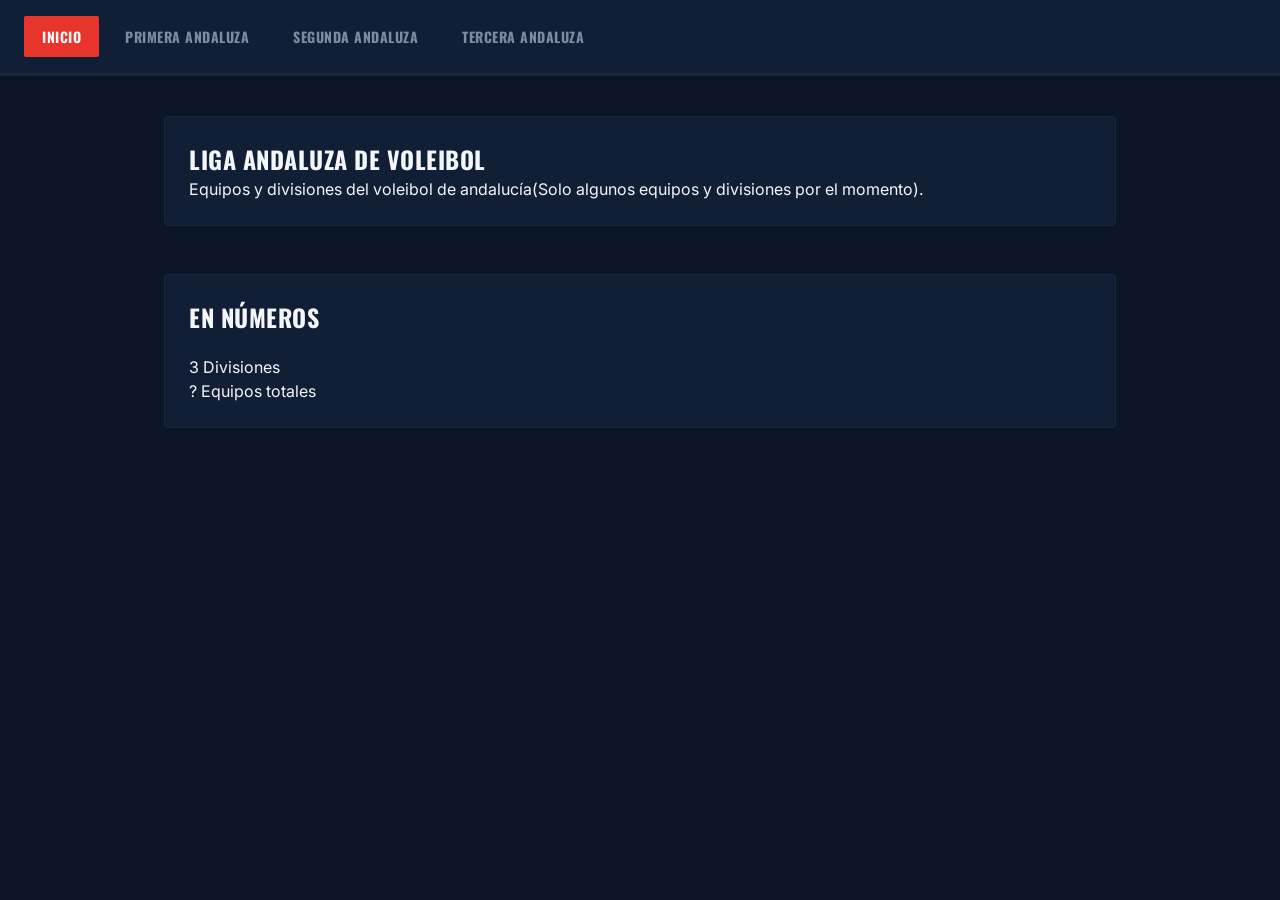
<file: index.html>
<!DOCTYPE html>
<html lang="es">
    <head>
        <title>Liga Andaluza de Voleibol Granada</title>
        <meta charset="UTF-8">
        <meta name="viewport" content="width=device-width, initial-scale=1.0">
        <link rel="preconnect" href="https://fonts.googleapis.com">
        <link href="https://fonts.googleapis.com/css2?family=Oswald:wght@700&family=Inter:wght@400;500&display=swap" rel="stylesheet">
        <link rel="stylesheet" href="./estilo.css">
    </head>
    <body>
        <header>
            <nav>
                <a href="index.html" class="activo">Inicio</a>
                <a href="primera.html">Primera Andaluza</a>
                <a href="segunda.html">Segunda Andaluza</a>
                <a href="tercera.html">Tercera Andaluza</a>
            </nav>
        </header>
        <main>
            <section id="bienvenida">
                <h1>Liga Andaluza de Voleibol</h1>
                <p>Equipos y divisiones del voleibol de andalucía(Solo algunos equipos y divisiones por el momento).</p>
            </section>

            <section id="resumen">
                <h2>En números</h2>
                <div class="stats">
                    <div class="stat">
                        <span class="numero">3</span>
                        <span class="etiqueta">Divisiones</span>
                    </div>
                    <div class="stat">
                        <span class="numero">?</span>
                        <span class="etiqueta">Equipos totales</span>
                    </div>
                </div>
            </section>
        </main>
    </body>
</html>
</file>
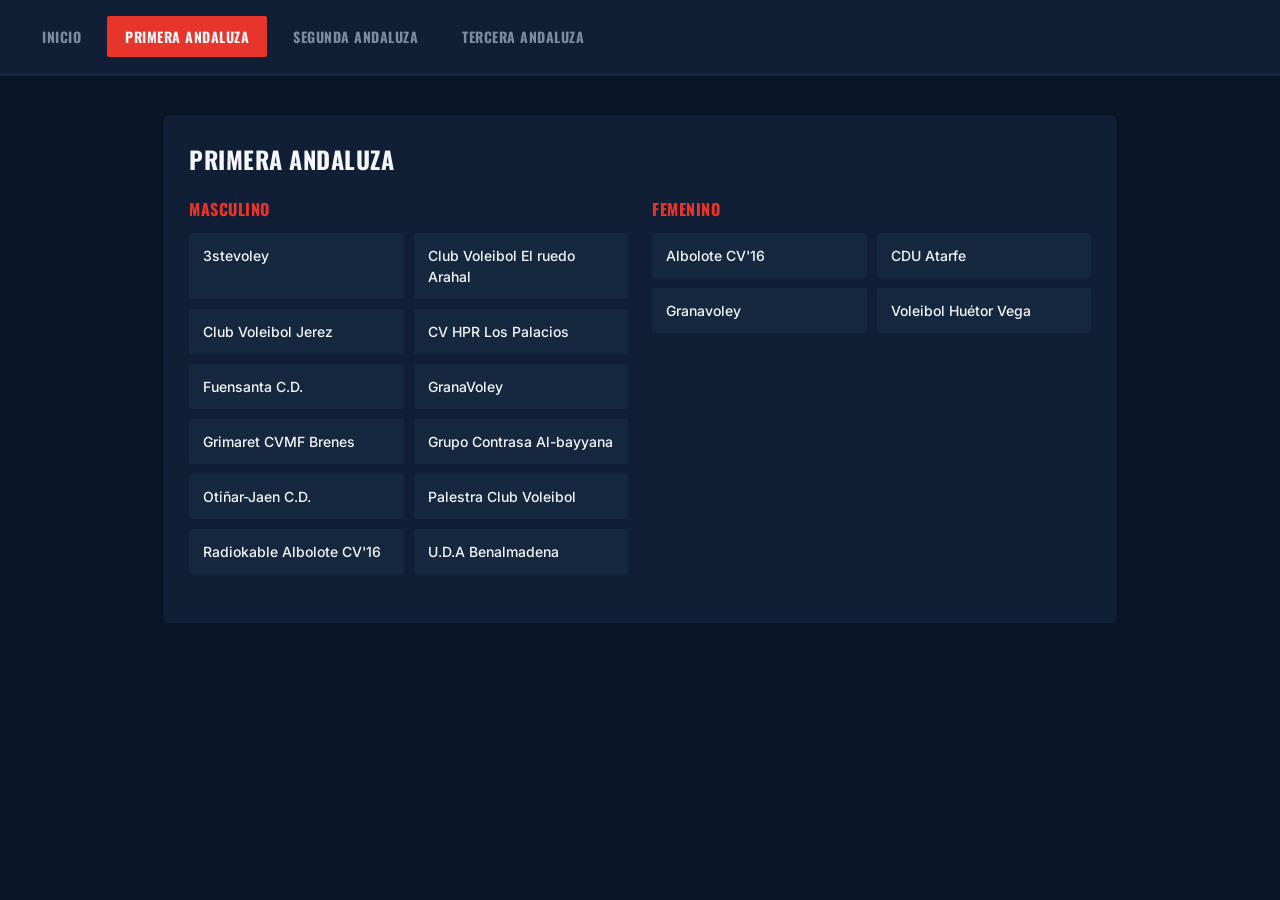
<file: primera.html>
<!DOCTYPE html>
<html lang="es">
    <head>
        <title>Liga Andaluza de Voleibol Granada</title>
        <meta charset="UTF-8">
        <meta name="viewport" content="width=device-width, initial-scale=1.0">
        <link rel="preconnect" href="https://fonts.googleapis.com">
        <link href="https://fonts.googleapis.com/css2?family=Oswald:wght@700&family=Inter:wght@400;500&display=swap" rel="stylesheet">
        <link rel="stylesheet" href="./estilo.css">
    </head>
    <body>
        <header>
            <nav>
                <a href="index.html">Inicio</a>
                <a href="primera.html" class="activo">Primera Andaluza</a>
                <a href="segunda.html">Segunda Andaluza</a>
                <a href="tercera.html">Tercera Andaluza</a>
            </nav>
        </header>
        <main>
            <section id="primera">
                <h2>Primera Andaluza</h2>

                <div class="grupos">
                    <div class="grupo">
                        <h3>Masculino</h3>
                        <ul>
                            <li class="equipo">3stevoley</li>
                            <li class="equipo">Club Voleibol El ruedo Arahal</li>
                            <li class="equipo">Club Voleibol Jerez</li>
                            <li class="equipo">CV HPR Los Palacios</li>
                            <li class="equipo">Fuensanta C.D.</li>
                            <li class="equipo">GranaVoley</li>
                            <li class="equipo">Grimaret CVMF Brenes</li>
                            <li class="equipo">Grupo Contrasa Al-bayyana</li>
                            <li class="equipo">Otiñar-Jaen C.D.</li>
                            <li class="equipo">Palestra Club Voleibol</li>
                            <li class="equipo">Radiokable Albolote CV'16</li>
                            <li class="equipo">U.D.A Benalmadena</li>
                        </ul>
                    </div>

                    <div class="grupo">
                        <h3>Femenino</h3>
                        <ul>
                            <li class="equipo">Albolote CV'16</li>
                            <li class="equipo">CDU Atarfe</li>
                            <li class="equipo">Granavoley</li>
                            <li class="equipo">Voleibol Huétor Vega</li>
                        </ul>
                    </div>
                </div>
            </section>       
        </main>
    </body>
</html>
</file>
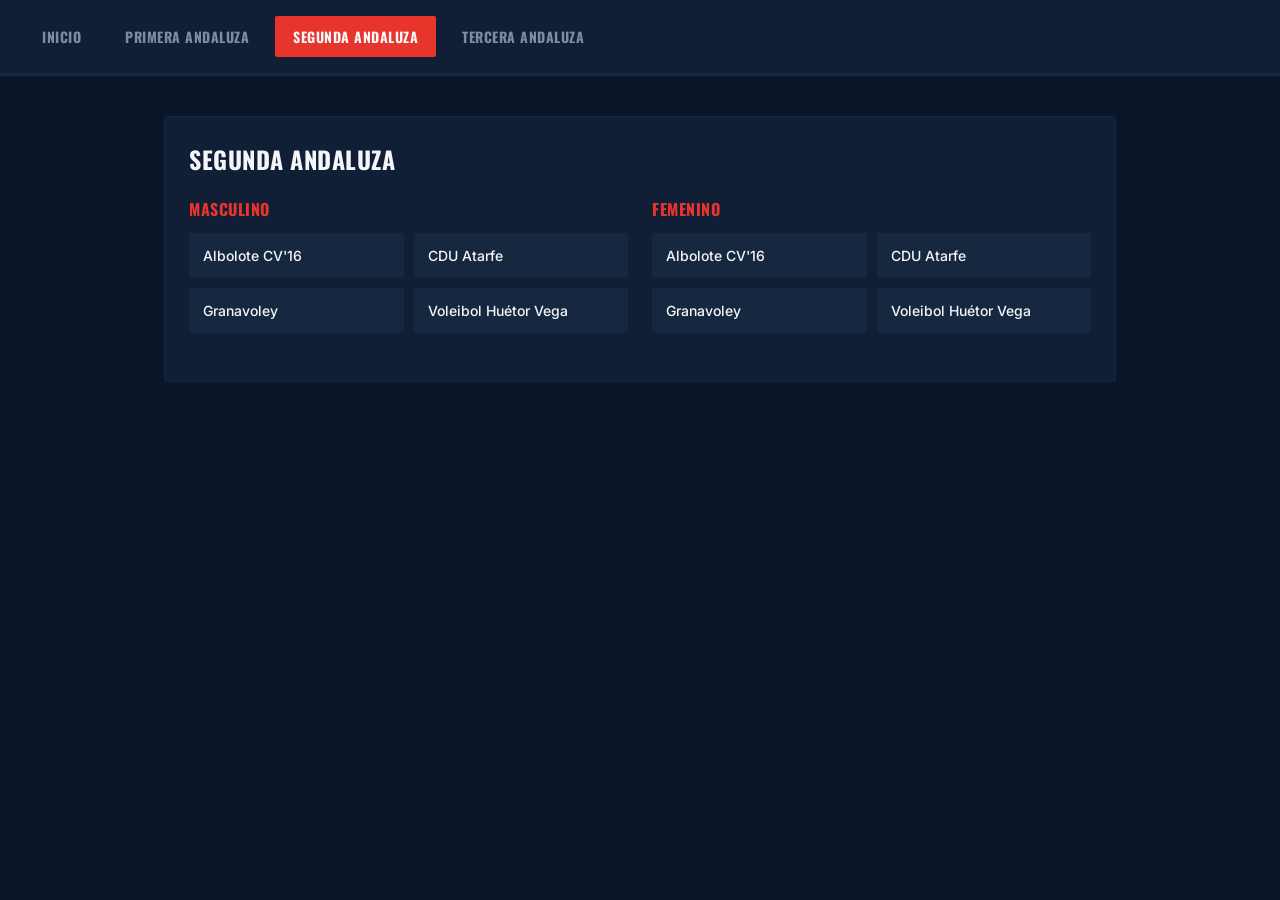
<file: segunda.html>
<!DOCTYPE html>
<html lang="es">
    <head>
        <title>Liga Andaluza de Voleibol Granada</title>
        <meta charset="UTF-8">
        <meta name="viewport" content="width=device-width, initial-scale=1.0">
        <link rel="preconnect" href="https://fonts.googleapis.com">
        <link href="https://fonts.googleapis.com/css2?family=Oswald:wght@700&family=Inter:wght@400;500&display=swap" rel="stylesheet">
        <link rel="stylesheet" href="./estilo.css">
    </head>
    <body>
        <header>
            <nav>
                <a href="index.html">Inicio</a>
                <a href="primera.html">Primera Andaluza</a>
                <a href="segunda.html" class="activo">Segunda Andaluza</a>
                <a href="tercera.html">Tercera Andaluza</a>
            </nav>
        </header>
        <main>
            <section id="primera">
                <h2>Segunda Andaluza</h2>

                <div class="grupos">
                    <div class="grupo">
                        <h3>Masculino</h3>
                        <ul>
                            <li class="equipo">Albolote CV'16</li>
                            <li class="equipo">CDU Atarfe</li>
                            <li class="equipo">Granavoley</li>
                            <li class="equipo">Voleibol Huétor Vega</li>
                        </ul>
                    </div>

                    <div class="grupo">
                        <h3>Femenino</h3>
                        <ul>
                            <li class="equipo">Albolote CV'16</li>
                            <li class="equipo">CDU Atarfe</li>
                            <li class="equipo">Granavoley</li>
                            <li class="equipo">Voleibol Huétor Vega</li>
                        </ul>
                    </div>
                </div>
            </section>            
        </main>
    </body>
</html>
</file>
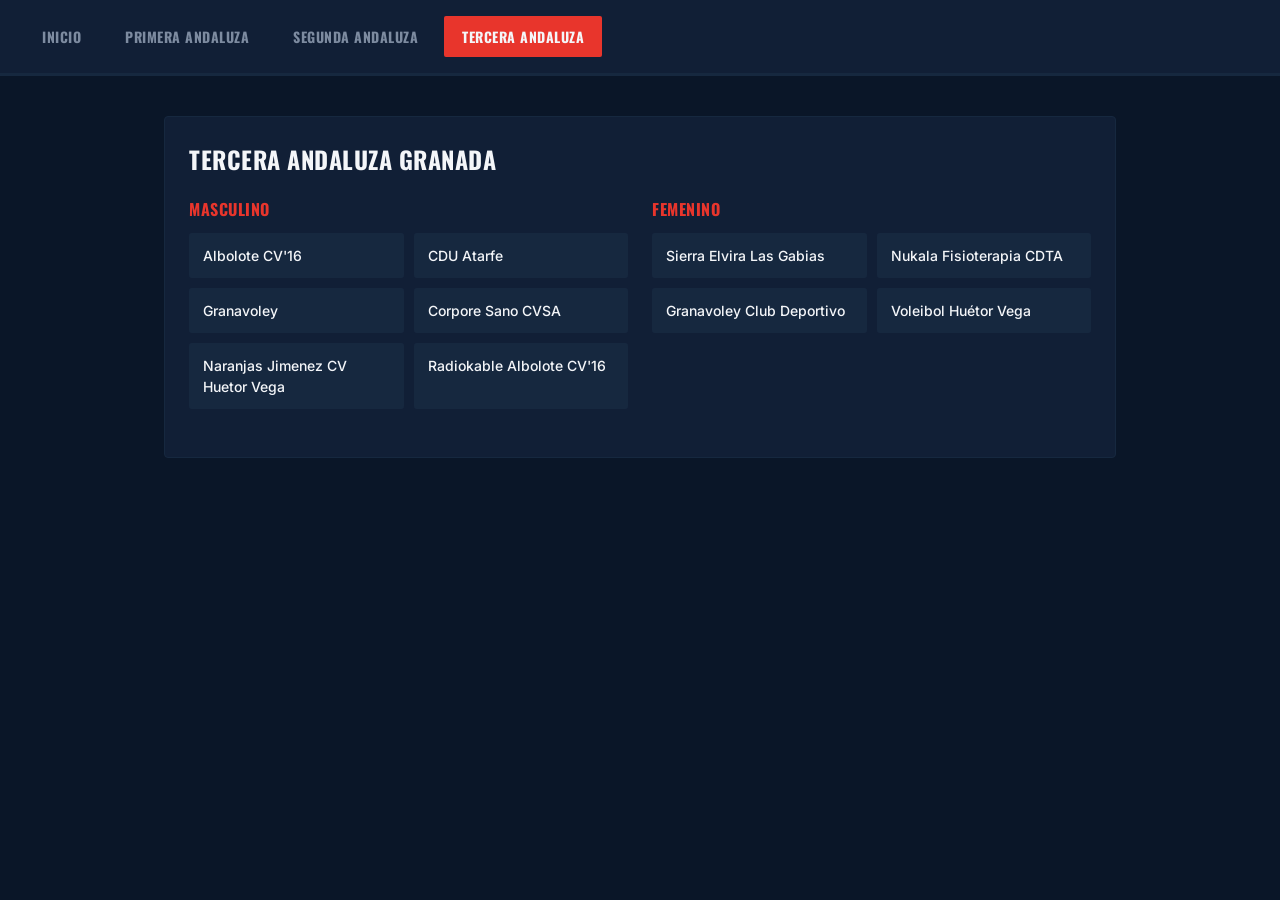
<file: tercera.html>
<!DOCTYPE html>
<html lang="es">
    <head>
        <title>Liga Andaluza de Voleibol Granada</title>
        <meta charset="UTF-8">
        <meta name="viewport" content="width=device-width, initial-scale=1.0">
        <link rel="preconnect" href="https://fonts.googleapis.com">
        <link href="https://fonts.googleapis.com/css2?family=Oswald:wght@700&family=Inter:wght@400;500&display=swap" rel="stylesheet">
        <link rel="stylesheet" href="./estilo.css">
    </head>
    <body>
        <header>
            <nav>
                <a href="index.html">Inicio</a>
                <a href="primera.html">Primera Andaluza</a>
                <a href="segunda.html">Segunda Andaluza</a>
                <a href="tercera.html" class="activo">Tercera Andaluza</a>
            </nav>
        </header>
        <main>
            <section id="primera">
                <h2>Tercera Andaluza Granada</h2>

                <div class="grupos">
                    <div class="grupo">
                        <h3>Masculino</h3>
                        <ul>
                            <li class="equipo">Albolote CV'16</li>
                            <li class="equipo">CDU Atarfe</li>
                            <li class="equipo">Granavoley</li>
                            <li class="equipo">Corpore Sano CVSA</li>
                            <li class="equipo">Naranjas Jimenez CV Huetor Vega</li>
                            <li class="equipo">Radiokable Albolote CV'16</li>
                        </ul>
                    </div>

                    <div class="grupo">
                        <h3>Femenino</h3>
                        <ul>
                            <li class="equipo">Sierra Elvira Las Gabias</li>
                            <li class="equipo">Nukala Fisioterapia CDTA</li>
                            <li class="equipo">Granavoley Club Deportivo</li>
                            <li class="equipo">Voleibol Huétor Vega</li>
                        </ul>
                    </div>
                </div>
            </section>              
        </main>
    </body>
</html>
</file>
<file: estilo.css>
/* VARIABLES DE COLOR */
:root {
    --fondo: #0a1628;
    --panel: #111f36;
    --franja: #16283f;
    --rojo: #e8352c;
    --texto: #f4f6f9;
    --texto-secundario: #7d8ba0;
}

/* RESPINSIVE */
@media (max-width: 700px) {
    /* estas reglas solo se aplican si la ventana mide 700px o menos */
}

@media (max-width: 480px) {
    nav {
        padding: 10px 12px;
        gap: 2px;
    }

    nav a {
        font-size: 11px;
        padding: 8px 10px;
        letter-spacing: 0;
    }
}

@media (max-width: 480px) {
    nav {
        padding: 10px 12px;
        gap: 2px;
    }

    nav a {
        font-size: 11px;
        padding: 8px 10px;
        letter-spacing: 0;
    }

    .grupos {
        flex-direction: column;
    }
}

/* RESETEO BÁSICO */
* {
    box-sizing: border-box;
    margin: 0;
    padding: 0;
}

/* ESTILOS GLOBALES */
body {
    background-color: var(--fondo);
    color: var(--texto);
    font-family: 'Inter', sans-serif;
    line-height: 1.5;
}

h1, h2, h3 {
    font-family: 'Oswald', sans-serif;
    font-weight: 700;
    text-transform: uppercase;
    letter-spacing: 0.5px;
}

/* CABECERA Y NAVEGACIÓN */
header {
    background-color: var(--panel);
    border-bottom: 3px solid var(--franja);
    position: sticky;
    top: 0;
}

nav {
    display: flex;
    gap: 8px;
    padding: 16px 24px;
}

nav a {
    color: var(--texto-secundario);
    text-decoration: none;
    font-family: 'Oswald', sans-serif;
    font-weight: 700;
    text-transform: uppercase;
    font-size: 14px;
    letter-spacing: 0.5px;
    padding: 10px 18px;
    border-radius: 2px;
    transition: color 0.2s, background-color 0.2s;
}

nav a:hover {
    color: var(--texto);
    background-color: var(--franja);
}

nav a.activo {
    color: var(--texto);
    background-color: var(--rojo);
}

/* CONTENIDO PRINCIPAL */
main {
    max-width: 1000px;
    margin: 0 auto;
    padding: 40px 24px;
}

/* SECCIONES (Primera / Segunda / Tercera Andaluza) */
section {
    background-color: var(--panel);
    border: 1px solid var(--franja);
    border-radius: 4px;
    padding: 24px;
    margin-bottom: 48px;
}

section h2 {
    margin-bottom: 20px;
}

/* GRUPOS (Masculino / Femenino) */
.grupo {
    margin-bottom: 24px;
}

.grupo h3 {
    color: var(--rojo);
    font-size: 16px;
    margin-bottom: 12px;
}

.grupo ul {
    list-style: none;
    display: grid;
    grid-template-columns: repeat(auto-fill, minmax(160px, 1fr));
    gap: 10px;
}

/* TARJETAS DE EQUIPO */
.equipo {
    background-color: var(--franja);
    padding: 12px 14px;
    border-radius: 3px;
    font-size: 14px;
    font-weight: 500;
}

.grupos {
    display: flex;
    gap: 24px;
}

.grupo {
    flex: 1;
}
</file>
